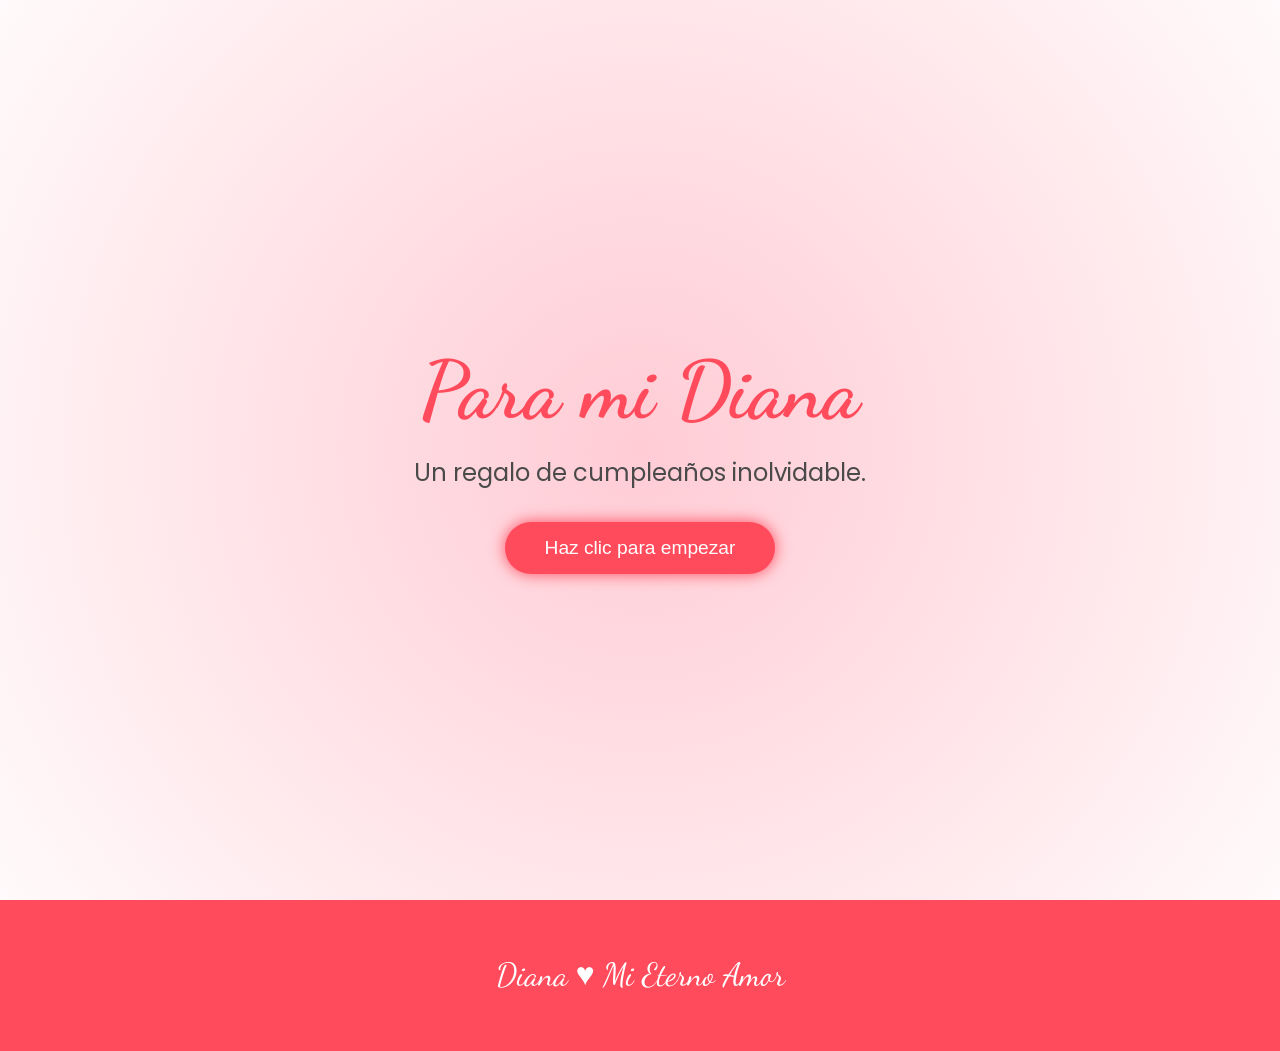
<file: index.html>
<!DOCTYPE html>
<html lang="es">
<head>
    <meta charset="UTF-8">
    <meta name="viewport" content="width=device-width, initial-scale=1.0">
    <title>Para mi Diana con Amor</title>
    <link rel="stylesheet" href="dynamic.css">
    <link href="https://fonts.googleapis.com/css2?family=Dancing+Script:wght@700&family=Poppins:wght@300;400;600&display=swap" rel="stylesheet">
</head>
<body>
    <div id="hearts-container"></div>

    <header class="hero-animated">
        <div class="hero-overlay">
            <h1 class="reveal-text">Para mi Diana</h1>
            <p class="reveal-text-slow">Un regalo de cumpleaños inolvidable.</p>
            <button id="start-btn" class="glow-btn">Haz clic para empezar</button>
        </div>
    </header>

    <main id="content" class="hidden">
        <section class="section letter-section" id="bday-letter-section">
            <h2>Feliz Cumpleaños, Mi Vida</h2>
            <div class="typewriter-container" id="typewriter-bday">
                <!-- Text will be typed here by JS -->
            </div>
        </section>

        <!-- <section class="section collage-section" id="gallery">
            <h2>Nuestra Historia en Fotos</h2>
            <div class="collage-grid-dynamic">
                <div class="collage-card" style="--delay: 1"><img src="images/1.jpeg" alt=""></div>
                <div class="collage-card" style="--delay: 2"><img src="images/2.jpeg" alt=""></div>
                <div class="collage-card" style="--delay: 3"><img src="images/3.jpeg" alt=""></div>
                <div class="collage-card" style="--delay: 4"><img src="images/4.jpeg" alt=""></div>
                <div class="collage-card" style="--delay: 5"><img src="images/5.jpeg" alt=""></div>
                <div class="collage-card" style="--delay: 6"><img src="images/6.jpeg" alt=""></div>
                <div class="collage-card" style="--delay: 7"><img src="images/7.jpeg" alt=""></div>
            </div>
        </section> -->

        <section class="section love-envelope-section">
            <h2>Una Sorpresa para Ti</h2>
            <div class="envelope-wrapper">
                <div id="envelope" class="close">
                    <div class="front flap"></div>
                    <div class="front pocket"></div>
                    <div class="letter">
                        <div class="words line1">Eres lo mejor</div>
                        <div class="words line2">que me ha pasado</div>
                        <div class="words line3">Te Amo, Diana</div>
                    </div>
                    <div class="hearts">
                        <div class="heart a1"></div>
                        <div class="heart a2"></div>
                        <div class="heart a3"></div>
                    </div>
                </div>
            </div>
            <p class="click-instruction">Haz clic en el sobre para abrirlo</p>
        </section>

        <section class="section game-promo" style="text-align: center;">
            <a href="game.html" class="glow-btn" style="display: inline-block; text-decoration: none;">¿Quieres jugar? ¡Haz clic aquí!</a>
        </section>
    </main>

    <footer class="final-footer">
        <p>Diana &hearts; Mi Eterno Amor</p>
    </footer>

    <script src="script.js"></script>
</body>
</html>
</file>
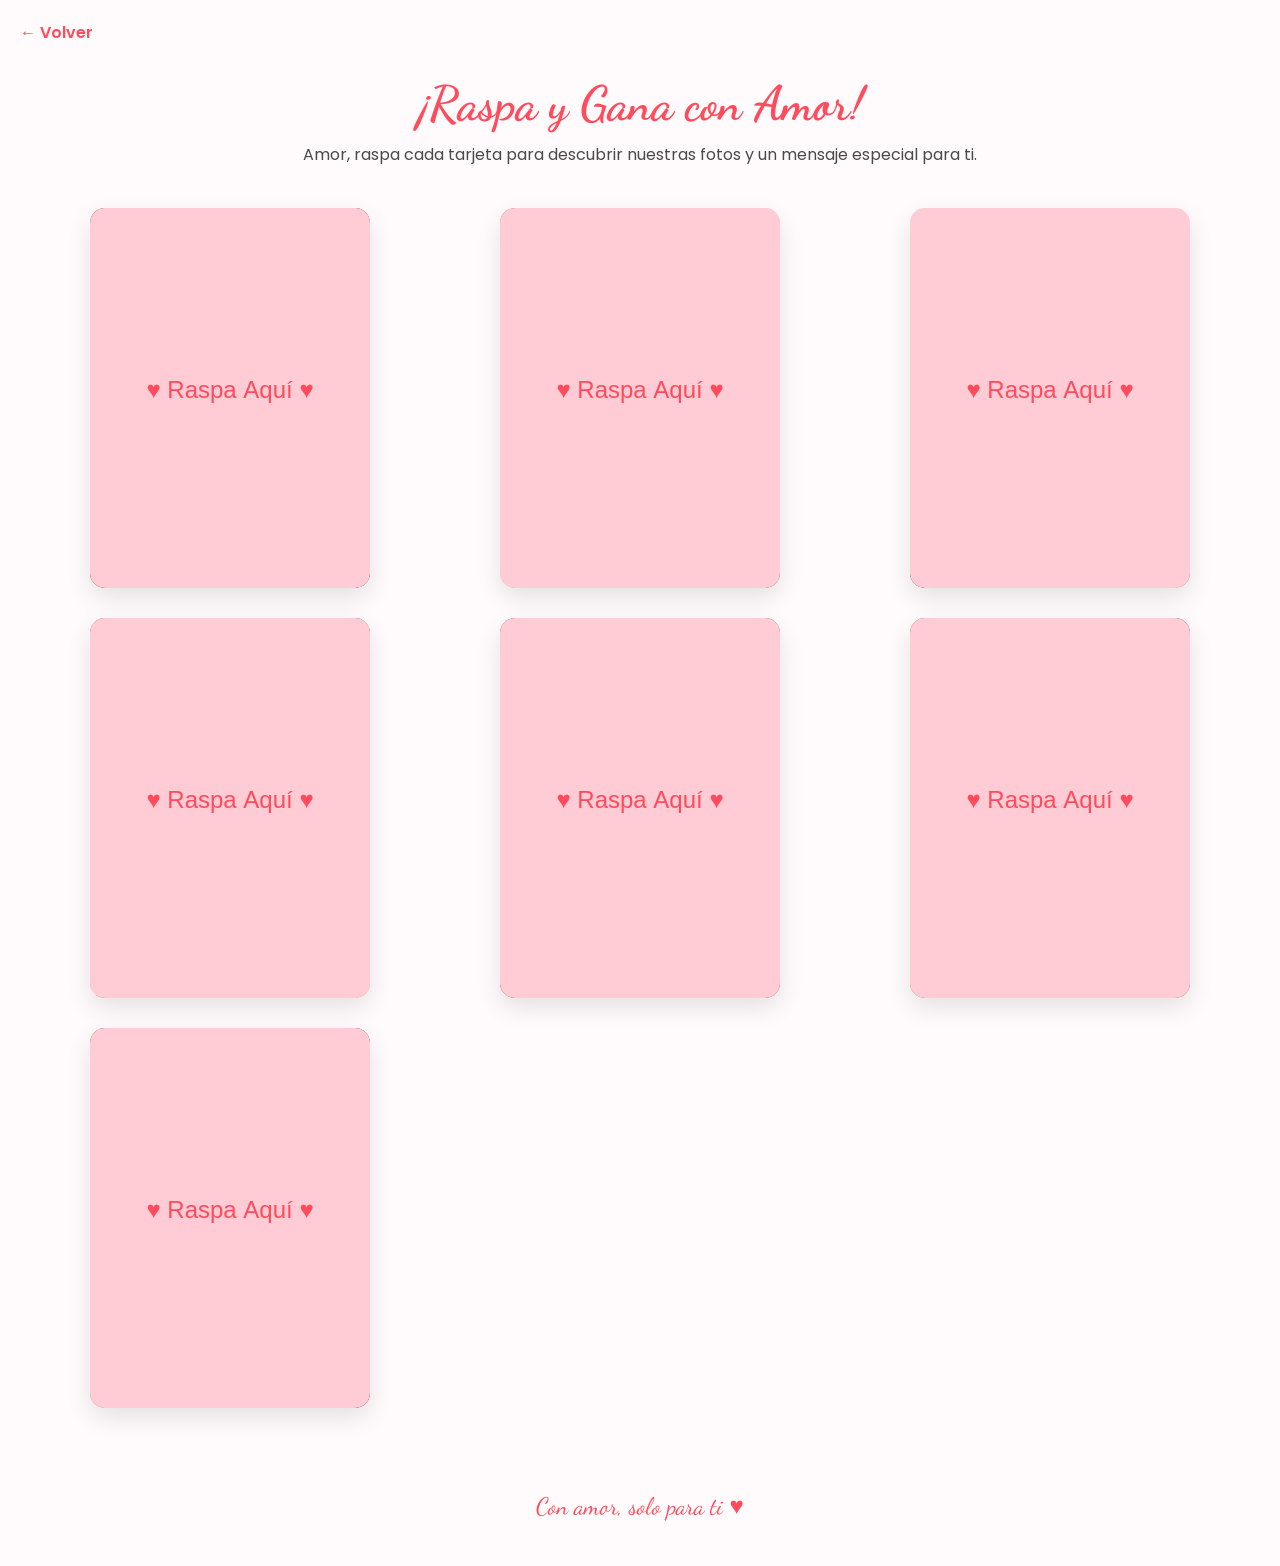
<file: game.html>
<!DOCTYPE html>
<html lang="es">
<head>
    <meta charset="UTF-8">
    <meta name="viewport" content="width=device-width, initial-scale=1.0">
    <title>Raspa y Gana para Diana</title>
    <link rel="stylesheet" href="game.css">
    <link href="https://fonts.googleapis.com/css2?family=Dancing+Script:wght@700&family=Poppins:wght@300;400;600&display=swap" rel="stylesheet">
</head>
<body>
    <div class="back-link">
        <a href="index.html">&larr; Volver</a>
    </div>

    <header>
        <h1>¡Raspa y Gana con Amor!</h1>
        <p>Amor, raspa cada tarjeta para descubrir nuestras fotos y un mensaje especial para ti.</p>
    </header>

    <div class="game-container">
        <div class="scratch-card" data-message="¡Te amo con todo mi corazón!">
            <img src="images/1.jpeg" alt="Foto 1">
            <canvas class="scratch-canvas"></canvas>
            <div class="love-message"></div>
        </div>
        <div class="scratch-card" data-message="Eres la mujer más hermosa del mundo.">
            <img src="images/2.jpeg" alt="Foto 2">
            <canvas class="scratch-canvas"></canvas>
            <div class="love-message"></div>
        </div>
        <div class="scratch-card" data-message="Mi lugar favorito es a tu lado.">
            <img src="images/3.jpeg" alt="Foto 3">
            <canvas class="scratch-canvas"></canvas>
            <div class="love-message"></div>
        </div>
        <div class="scratch-card" data-message="Gracias por hacerme tan feliz.">
            <img src="images/4.jpeg" alt="Foto 4">
            <canvas class="scratch-canvas"></canvas>
            <div class="love-message"></div>
        </div>
        <div class="scratch-card" data-message="Eres mi sueño hecho realidad.">
            <img src="images/5.jpeg" alt="Foto 5">
            <canvas class="scratch-canvas"></canvas>
            <div class="love-message"></div>
        </div>
        <div class="scratch-card" data-message="Siempre estaré para ti, mi amor.">
            <img src="images/6.jpeg" alt="Foto 6">
            <canvas class="scratch-canvas"></canvas>
            <div class="love-message"></div>
        </div>
        <div class="scratch-card" data-message="¡Feliz Cumpleaños, mi vida!">
            <img src="images/7.jpeg" alt="Foto 7">
            <canvas class="scratch-canvas"></canvas>
            <div class="love-message"></div>
        </div>
    </div>

    <footer>
        <p>Con amor, solo para ti &hearts;</p>
    </footer>

    <script src="game.js"></script>
</body>
</html>
</file>
<file: dynamic.css>
:root {
    --primary-color: #ff4b5c;
    --secondary-color: #ffccd5;
    --text-color: #4a4a4a;
    --background-color: #fffafb;
    --card-bg: #ffffff;
    --envelope-color: #f08080;
    --envelope-shadow: #e57373;
}

* {
    margin: 0;
    padding: 0;
    box-sizing: border-box;
}

body {
    font-family: 'Poppins', sans-serif;
    background-color: var(--background-color);
    color: var(--text-color);
    line-height: 1.6;
    overflow-x: hidden;
}

#hearts-container {
    position: fixed;
    top: 0;
    left: 0;
    width: 100%;
    height: 100%;
    pointer-events: none;
    z-index: -1;
}

.hero-animated {
    height: 100vh;
    background: radial-gradient(circle, #ffccd5, #fffafb);
    display: flex;
    justify-content: center;
    align-items: center;
    text-align: center;
}

.reveal-text {
    font-family: 'Dancing Script', cursive;
    font-size: 5rem;
    color: var(--primary-color);
    opacity: 0;
    animation: fadeInScale 2s forwards;
}

.reveal-text-slow {
    font-size: 1.5rem;
    opacity: 0;
    animation: fadeInScale 2s 1s forwards;
}

.glow-btn {
    margin-top: 30px;
    padding: 15px 40px;
    font-size: 1.2rem;
    background-color: var(--primary-color);
    color: white;
    border: none;
    border-radius: 50px;
    cursor: pointer;
    box-shadow: 0 0 15px var(--primary-color);
    transition: transform 0.3s;
    animation: pulse 2s infinite;
}

.glow-btn:hover {
    transform: scale(1.1);
}

.section {
    padding: 100px 20px;
    max-width: 1000px;
    margin: 0 auto;
}

.hidden {
    display: none;
}

.typewriter-container {
    font-size: 1.3rem;
    font-weight: 300;
    text-align: center;
    background: white;
    padding: 40px;
    border-radius: 20px;
    box-shadow: 0 15px 40px rgba(0,0,0,0.05);
}

/* Dynamic Gallery */
.collage-grid-dynamic {
    display: grid;
    grid-template-columns: repeat(auto-fill, minmax(280px, 1fr));
    gap: 20px;
}

.collage-card {
    border-radius: 15px;
    overflow: hidden;
    opacity: 0;
    transform: translateY(50px);
    transition: all 0.8s cubic-bezier(0.175, 0.885, 0.32, 1.275);
}

.collage-card.visible {
    opacity: 1;
    transform: translateY(0);
}

.collage-card img {
    width: 100%;
    height: 400px;
    object-fit: cover;
    transition: transform 0.5s;
}

.collage-card:hover img {
    transform: scale(1.1) rotate(2deg);
}

/* Interactive Envelope */
.envelope-wrapper {
    height: 380px;
    display: flex;
    justify-content: center;
    align-items: center;
}

#envelope {
    position: relative;
    width: 280px;
    height: 180px;
    border-bottom-left-radius: 6px;
    border-bottom-right-radius: 6px;
    background-color: var(--envelope-color);
    box-shadow: 0 4px 20px rgba(0,0,0,.2);
    cursor: pointer;
}

.front {
    position: absolute;
    width: 0;
    height: 0;
    z-index: 10;
}

.flap {
    border-left: 140px solid transparent;
    border-right: 140px solid transparent;
    border-bottom: 82px solid transparent;
    border-top: 98px solid var(--envelope-color);
    transform-origin: top;
    pointer-events: none;
}

.pocket {
    border-left: 140px solid var(--envelope-shadow);
    border-right: 140px solid var(--envelope-shadow);
    border-bottom: 90px solid #f4978e;
    border-top: 90px solid transparent;
    border-bottom-left-radius: 6px;
    border-bottom-right-radius: 6px;
}

.letter {
    position: absolute;
    background-color: white;
    width: 90%;
    height: 95%;
    top: 5%;
    left: 5%;
    border-radius: 10px;
    z-index: 5;
    padding: 20px;
    display: flex;
    flex-direction: column;
    align-items: center;
    justify-content: center;
    text-align: center;
    font-family: 'Dancing Script', cursive;
    font-size: 1.5rem;
    transition: .4s;
}

#envelope.open .flap {
    transform: rotateX(180deg);
    transition: transform .4s, z-index .06s;
    z-index: 5;
}

#envelope.open .letter {
    transform: translateY(-100px);
    transition: transform .4s, z-index .6s;
    z-index: 15;
}

#envelope.close .flap {
    transform: rotateX(0deg);
    transition: transform .4s .6s, z-index 1s;
    z-index: 10;
}

#envelope.close .letter {
    transform: translateY(0px);
    transition: transform .4s, z-index 1s;
    z-index: 5;
}

/* Animations */
@keyframes fadeInScale {
    from { opacity: 0; transform: scale(0.8); }
    to { opacity: 1; transform: scale(1); }
}

@keyframes pulse {
    0% { box-shadow: 0 0 0 0 rgba(255, 75, 92, 0.7); }
    70% { box-shadow: 0 0 0 20px rgba(255, 75, 92, 0); }
    100% { box-shadow: 0 0 0 0 rgba(255, 75, 92, 0); }
}

.floating-heart {
    position: absolute;
    color: var(--primary-color);
    font-size: 20px;
    animation: floatUp linear infinite;
}

@keyframes floatUp {
    0% { transform: translateY(100vh) scale(0); opacity: 0; }
    10% { opacity: 0.8; }
    90% { opacity: 0.8; }
    100% { transform: translateY(-100px) scale(1.5); opacity: 0; }
}

footer {
    background: var(--primary-color);
    color: white;
    text-align: center;
    padding: 50px;
    font-family: 'Dancing Script', cursive;
    font-size: 2rem;
}
</file>
<file: game.css>
:root {
    --primary-color: #ff4b5c;
    --secondary-color: #ffccd5;
    --text-color: #4a4a4a;
    --background-color: #fffafb;
    --card-bg: #ffffff;
}

* {
    margin: 0;
    padding: 0;
    box-sizing: border-box;
}

body {
    font-family: 'Poppins', sans-serif;
    background-color: var(--background-color);
    color: var(--text-color);
    line-height: 1.6;
    padding: 20px;
}

.back-link {
    margin-bottom: 20px;
}

.back-link a {
    color: var(--primary-color);
    text-decoration: none;
    font-weight: 600;
}

header {
    text-align: center;
    margin-bottom: 40px;
}

header h1 {
    font-family: 'Dancing Script', cursive;
    color: var(--primary-color);
    font-size: 3rem;
}

.game-container {
    display: grid;
    grid-template-columns: repeat(auto-fill, minmax(280px, 1fr));
    gap: 30px;
    max-width: 1200px;
    margin: 0 auto;
}

.scratch-card {
    position: relative;
    width: 280px;
    height: 380px;
    background: #fff;
    border-radius: 15px;
    overflow: hidden;
    box-shadow: 0 10px 25px rgba(0,0,0,0.1);
    margin: 0 auto;
}

.scratch-card img {
    width: 100%;
    height: 100%;
    object-fit: cover;
    display: block;
}

.scratch-canvas {
    position: absolute;
    top: 0;
    left: 0;
    width: 100%;
    height: 100%;
    cursor: crosshair;
    z-index: 10;
}

.love-message {
    position: absolute;
    bottom: 20px;
    left: 0;
    width: 100%;
    text-align: center;
    background: rgba(255, 75, 92, 0.9);
    color: white;
    padding: 10px;
    font-family: 'Dancing Script', cursive;
    font-size: 1.2rem;
    transform: translateY(100px);
    transition: transform 0.5s cubic-bezier(0.175, 0.885, 0.32, 1.275);
    z-index: 5;
}

.scratch-card.revealed .love-message {
    transform: translateY(0);
}

footer {
    text-align: center;
    margin-top: 60px;
    padding: 20px;
    font-family: 'Dancing Script', cursive;
    color: var(--primary-color);
    font-size: 1.5rem;
}

/* Confetti effect */
.confetti {
    position: fixed;
    width: 10px;
    height: 10px;
    background: var(--primary-color);
    z-index: 100;
}
</file>
